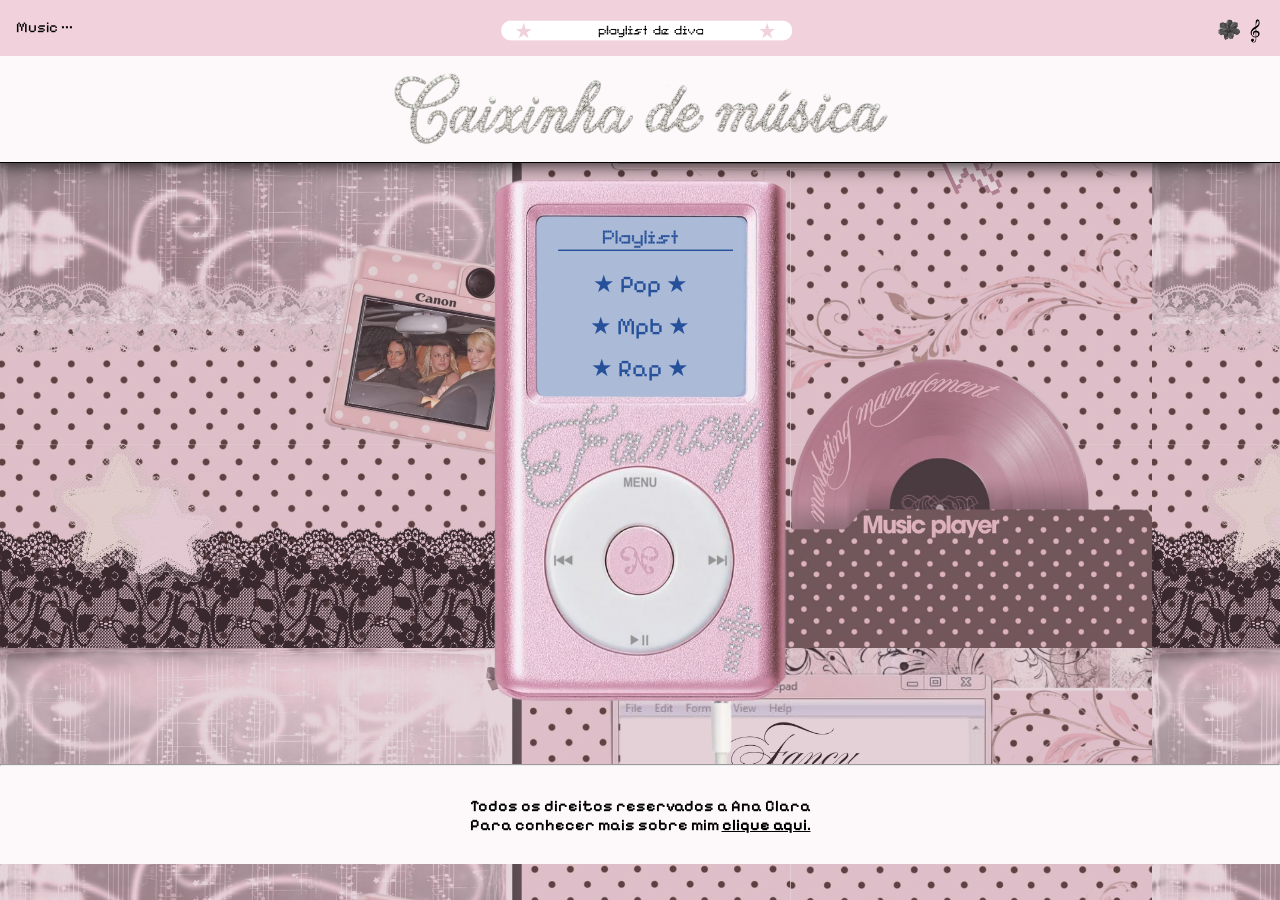
<file: index.html>
<!DOCTYPE html>
<html lang="pt-br">
<head>
    <meta charset="UTF-8">
    <meta name="viewport" content="width=device-width, initial-scale=1.0">
    <title>Caixinha de música</title>
    <link rel="shortcut icon" href="./assests/discoinicial.png" type="image/x-icon">
    <link rel="stylesheet" href="./styles/telainicial.css">
</head>
<body>

    <header class="cabecalho">
    <div class="sub-cabecalho">
        <div class="sub-titulo esquerda-subtitulo">Music   •••</div>
        
        <div class="sub-titulo centro-subtitulo"><img src="./assests/barradepesquisa.png" alt="Barra de pesquisa"  width="300px"></div>
        
        <div class="sub-titulo direita-imagem"><img src="./assests/icones.png" alt="icones" width="50px"></div>
    </div>
  
  <div class="cabecalho-titulo">
    <img class="titulo" src="./assests/titulo.png" alt="titulo">
  </div>
    </header>
    <hr class="hr1">

    <main>

        <div class="container-imagem">
         <img class="imagem-mp3" src="./assests/mp3.png" alt="mp3">
        
        <a class="texto-sobreposto1" href="pop.html" >
        ★ Pop ★
        </a>

        <a class="texto-sobreposto2" href="mpb.html">
        ★ Mpb ★
        </a>

        <a class="texto-sobreposto3" href="rap.html">
        ★ Rap ★
        </a>

        </div>
    </main>
    <hr class="hr2">
    <footer class="rodape">
           <div class="rodape__texto">
            <p>Todos os direitos reservados a Ana Clara</p>
        <p>Para conhecer mais sobre mim <a href=" https://anacreis7-eng.github.io/portfolio/" class="footer__link"
                target="_blank">clique aqui.</a></p>
        </div>
    </footer>
</body>
</html>
</file>
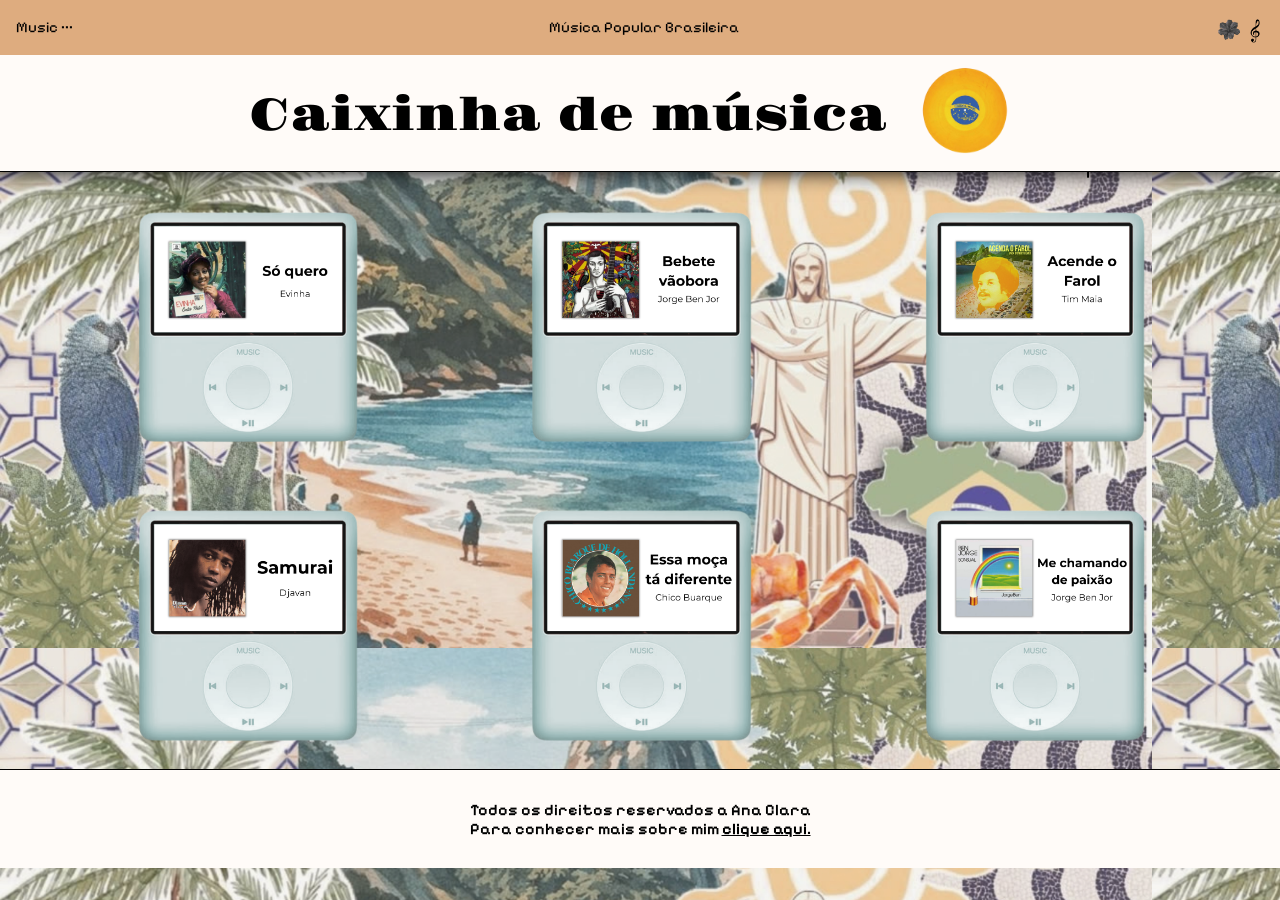
<file: mpb.html>
<!DOCTYPE html>
<html lang="pt-br">
<head>
    <meta charset="UTF-8">
    <meta name="viewport" content="width=device-width, initial-scale=1.0">
    <title>Caixinha de música</title>
    <link rel="shortcut icon" href="./assests/discobrasil.png" type="image/x-icon">
    <link rel="stylesheet" href="./styles/mpb.css">
</head>
<body>

    <header class="cabecalho">
    <div class="sub-cabecalho">
        <div class="sub-titulo esquerda-subtitulo">Music   •••</div>
        <div class="sub-titulo centro-subtitulo">Música Popular Brasileira</div>
        <div class="sub-titulo direita-imagem"><img src="./assests/icones.png" alt="icones" width="50px"></div>
    </div>
  
  <div class="cabecalho-titulo">
    <h1 class="titulo">Caixinha de música</h1>
    <a href="index.html">
    <img class="imagem-disco" src="./assests/discompb.png" alt="Globo">
    </a>
  </div>
    </header>

    <hr class="hr1">

    <main>
            <div class="apresentacao__links">
                <button class="tecla tecla_evinha">
                    <img class="apresentacao__links__link__img" src="./assests/evinha.png" alt="Só quero ver">
                </button>
                <button class="tecla tecla_jorgebebete">
                    <img class="apresentacao__links__link__img" src="./assests/jorgeben.png" alt="Bebete vãobora">
                </button>
                <button class="tecla tecla_timmaia">
                    <img class="apresentacao__links__link__img" src="./assests/timmaia.png" alt="Tim Maia">
                </button>
            </div>

                <div class="apresentacao__links">
                <button class="tecla tecla_djavan">
                    <img class="apresentacao__links__link__img" src="./assests/samuraidjavan.png" alt="Samurai">
                </button>
                <button class="tecla tecla_chicobuarque">
                    <img class="apresentacao__links__link__img" src="./assests/chicobuarque.png" alt="Essa Menina tá diferente">
                </button>
                <button class="tecla tecla_jorgeanjo">
                    <img class="apresentacao__links__link__img" src="./assests/jorgebenanjo.png" alt="Me chamando de paixão">
                </button>
            </div>

        <audio src="./assests/musicas/soquero.mp3" id="som_tecla_evinha"></audio>
        <audio src="./assests/musicas/betetevaobora.mp3" id="som_tecla_jorgebebete"></audio>
        <audio src="./assests/musicas/acendeofarol.mp3" id="som_tecla_timmaia"></audio>
 
        <audio src="./assests/musicas/djavan.mp3" id="som_tecla_djavan"></audio>
        <audio src="./assests/musicas/chicobuarque.mp3" id="som_tecla_chicobuarque"></audio>
        <audio src="./assests/musicas/jorgebenpaixao.mp3" id="som_tecla_jorgeanjo"></audio>
    </main>
    <hr class="hr2">
    <footer class="rodape">
           <div class="rodape__texto">
            <p>Todos os direitos reservados a Ana Clara</p>
        <p>Para conhecer mais sobre mim <a href=" https://anacreis7-eng.github.io/portfolio/" class="footer__link"
                target="_blank">clique aqui.</a></p>
        </div>
    </footer>

    <script src="./scripts/script/app2.js"></script>
</body>
</html>
</file>
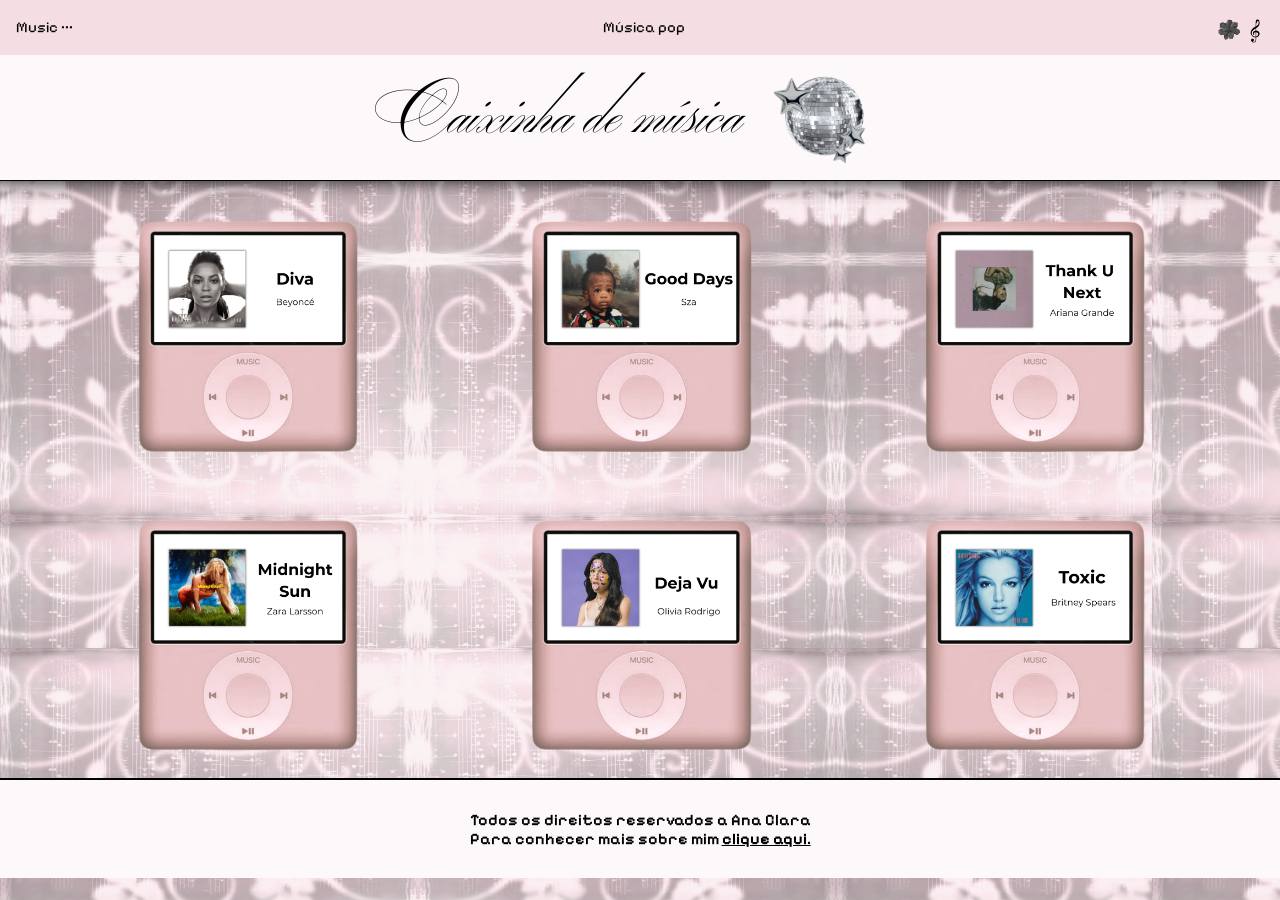
<file: pop.html>
<!DOCTYPE html>
<html lang="pt-br">
<head>
    <meta charset="UTF-8">
    <meta name="viewport" content="width=device-width, initial-scale=1.0">
    <title>Caixinha de música</title>
    <link rel="shortcut icon" href="./assests/discoglobopop.png" type="image/x-icon">
    <link rel="stylesheet" href="./styles/pop.css">
</head>
<body>

    <header class="cabecalho">
    <div class="sub-cabecalho">
        <div class="sub-titulo esquerda-subtitulo">Music   •••</div>
        <div class="sub-titulo centro-subtitulo">Música pop</div>
        <div class="sub-titulo direita-imagem"><img src="./assests/icones.png" alt="icones" width="50px"></div>
    </div>
  
  <div class="cabecalho-titulo">
    <h1 class="titulo">Caixinha de música</h1>
    <a href="index.html"><img class="imagem-globo" src="./assests/globo.png" alt="Globo"></a>
  </div>
    </header>

    <hr class="hr1">

    <main>
            <div class="apresentacao__links">
                <button class="tecla tecla_diva">
                    <img class="apresentacao__links__link__img" src="./assests/divabey.png" alt="Diva">
                </button>
                <button class="tecla tecla_gooddays">
                    <img class="apresentacao__links__link__img" src="./assests/gooddayssza.png" alt="Good days">
                </button>
                <button class="tecla tecla_thanku">
                    <img class="apresentacao__links__link__img" src="./assests/thnakuariana.png" alt="Thank U Next">
                </button>
            </div>

                <div class="apresentacao__links">
                <button class="tecla tecla_zara">
                    <img class="apresentacao__links__link__img" src="./assests/midnightzara.png" alt="Midnight Sun">
                </button>
                <button class="tecla tecla_dejavu">
                    <img class="apresentacao__links__link__img" src="./assests/dejavuolivia.png" alt="Deja vu">
                </button>
                <button class="tecla tecla_toxic">
                    <img class="apresentacao__links__link__img" src="./assests/toxicbritney.png" alt="Toxic">
                </button>
            </div>

        <audio src="./assests/musicas/BeyonceDiva.mp3" id="som_tecla_diva"></audio>
        <audio src="./assests/musicas/szagooddays.mp3" id="som_tecla_gooddays"></audio>
        <audio src="./assests/musicas/ariana.mp3" id="som_tecla_thanku"></audio>
 
        <audio src="./assests/musicas/zaralarsson.mp3" id="som_tecla_zara"></audio>
        <audio src="./assests/musicas/olivia.mp3" id="som_tecla_dejavu"></audio>
        <audio src="./assests/musicas/toxic.mp3" id="som_tecla_toxic"></audio>
    </main>
    <hr class="hr2">
    <footer class="rodape">
           <div class="rodape__texto">
            <p>Todos os direitos reservados a Ana Clara</p>
        <p>Para conhecer mais sobre mim <a href=" https://anacreis7-eng.github.io/portfolio/" class="footer__link"
                target="_blank">clique aqui.</a></p>
        </div>
    </footer>

    <script src="./scripts/script/app.js"></script>
</body>
</html>
</file>
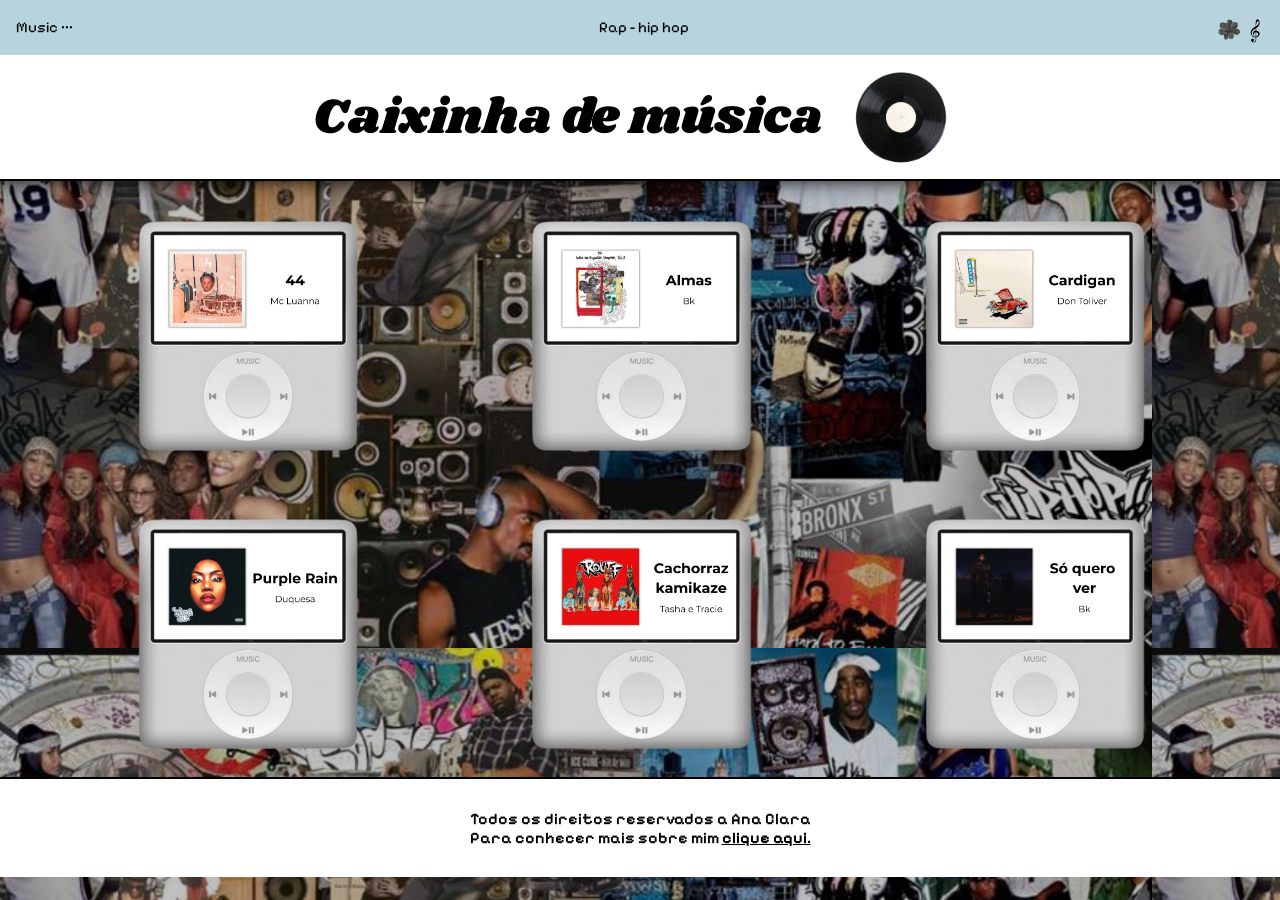
<file: rap.html>
<!DOCTYPE html>
<html lang="pt-br">
<head>
    <meta charset="UTF-8">
    <meta name="viewport" content="width=device-width, initial-scale=1.0">
    <title>Caixinha de música</title>
    <link rel="shortcut icon" href="./assests/discorap.png" type="image/x-icon">
    <link rel="stylesheet" href="./styles/rap.css">
</head>
<body>

    <header class="cabecalho">
    <div class="sub-cabecalho">
        <div class="sub-titulo esquerda-subtitulo">Music   •••</div>
        <div class="sub-titulo centro-subtitulo">Rap - hip hop</div>
        <div class="sub-titulo direita-imagem"><img src="./assests/icones.png" alt="icones" width="50px"></div>
    </div>
  
  <div class="cabecalho-titulo">
    <h1 class="titulo">Caixinha de música</h1>
    <a href="index.html">
    <img class="imagem-disco" src="./assests/disco.png" alt="disco">
    </a>
  </div>
    </header>

    <hr class="hr1">

    <main>
            <div class="apresentacao__links">
                <button class="tecla tecla_mcluanna">
                    <img class="apresentacao__links__link__img" src="./assests/44luanna.png" alt="44">
                </button>
                <button class="tecla tecla_bkalmas">
                    <img class="apresentacao__links__link__img" src="./assests/almasbk.png" alt="Almas">
                </button>
                <button class="tecla tecla_dontoliver">
                    <img class="apresentacao__links__link__img" src="./assests/cardigan.png" alt="Cardigan">
                </button>
            </div>

                <div class="apresentacao__links">
                <button class="tecla tecla_duquesa">
                    <img class="apresentacao__links__link__img" src="./assests/duquesa.png" alt="Purple rain">
                </button>
                <button class="tecla tecla_tashatracie">
                    <img class="apresentacao__links__link__img" src="./assests/tashaetracie.png" alt="Cachorraz kamikaze">
                </button>
                <button class="tecla tecla_bksoquero">
                    <img class="apresentacao__links__link__img" src="./assests/soquerobk.png" alt="Só quero ver">
                </button>
            </div>

            <audio src="./assests/musicas/mcluanna.mp3" id="som_tecla_mcluanna"></audio>
            <audio src="./assests/musicas/almasbk.mp3" id="som_tecla_bkalmas"></audio>
            <audio src="./assests/musicas/cardigan.mp3" id="som_tecla_dontoliver"></audio>
 
            <audio src="./assests/musicas/duquesa.mp3" id="som_tecla_duquesa"></audio>
            <audio src="./assests/musicas/cachorrazkamize.mp3" id="som_tecla_tashatracie"></audio>
            <audio src="./assests/musicas/soqueroverbk.mp3" id="som_tecla_bksoquero"></audio>
    </main>
    <hr class="hr2">
    <footer class="rodape">
           <div class="rodape__texto">
            <p>Todos os direitos reservados a Ana Clara</p>
        <p>Para conhecer mais sobre mim <a href=" https://anacreis7-eng.github.io/portfolio/" class="footer__link"
                target="_blank">clique aqui.</a></p>
        </div>
    </footer>
    <script src="./scripts/script/app3.js"></script>
</body>
</html>
</file>
<file: styles/telainicial.css>
@import url('https://fonts.googleapis.com/css2?family=Pixelify+Sans:wght@400..700&display=swap');
@import url('https://fonts.googleapis.com/css2?family=Ballet:opsz@16..72&display=swap');

*{
    margin: 0;
    padding: 0;
    box-sizing: border-box;
}

body{
     background-image: url('../assests/fundoinicial.png');
     background-size: 90%;
}

.cabecalho{
  width: 100%;
  box-shadow: -9px 1px 20px #000;
}

.sub-cabecalho {
  background-color: #F0D1DC; 
  color: #000;
  display: flex;
  justify-content: space-between; 
  padding: 8px 16px;
  font-size: 15px;
  font-family: "Pixelify Sans", sans-serif;
}

.sub-titulo{
    margin-top: 10px;
}

.cabecalho-titulo {
  background-color: #fdf9fa;
  text-align: center;
  padding: 30px 0;
  display: flex;
  justify-content: center;
}

.titulo{
    width: 500px;
    margin-top: -15px;
    margin-bottom: -15px;
}

.hr1{
    border: none;      
    height: 1.5px;              
    background-color: #000;
    margin:0;
}


.container-imagem {
    position: relative; 
    display: inline-block;
    width: 100%;
    max-width: 600px;
    display: block;
    margin-left: auto;
    margin-right: auto;
    width: 25%;
}

.container-imagem img {
  width: 100%;
  height: auto;
  display: block;
}

.texto-sobreposto1{
  position: absolute; 
  top: 20%; 
  left: 50%;
  transform: translate(-50%, -50%);
  color: #fff; 
  background-color: #ABBBD7(0, 0, 0, 0.5);
  padding: 3px 20px;
  width: 250px;
  font-size: 1.5rem;
  text-align: center;
  font-family: "Pixelify Sans", sans-serif;
  color: #265099;
  text-decoration: none;
}

.texto-sobreposto2{
  position: absolute; 
  top: 27%; 
  left: 50%;
  transform: translate(-50%, -50%);
  color: #fff; 
  background-color: #ABBBD7(0, 0, 0, 0.5);
  padding: 3px 20px;
  width: 250px;
  font-size: 1.5rem;
  border-radius: 5px;
  text-align: center;
  font-family: "Pixelify Sans", sans-serif;
  color: #265099;
  text-decoration: none;
}

.texto-sobreposto3{
  position: absolute; 
  top: 34%; 
  left: 50%;
  transform: translate(-50%, -50%);
  color: #fff; 
  background-color:#ABBBD7(0, 0, 0, 0.5);
  padding: 3px 20px;
  width: 250px;
  font-size: 1.5rem;
  text-align: center;
  font-family: "Pixelify Sans", sans-serif;
  color: #265099;
  text-decoration: none;
}

.texto-sobreposto1:hover{
    color: #ABBBD7;
    background-color: #265099;
    opacity: 0.8;
}

.texto-sobreposto2:hover{
    color: #ABBBD7;
    background-color: #265099;
    opacity: 0.8;
}

.texto-sobreposto3:hover{
    color: #ABBBD7;
    background-color: #265099;
    opacity: 0.8;
}

.rodape{
    font-family: "Pixelify Sans", sans-serif;
    background-color: #fdf9fa;
    padding: 30px;
}

.rodape__texto{
    font-weight: 600;
    color: #000;
    text-align: center;
}

.footer__link{
    color: #000;
    font-weight: 900;
}

/* Telas Médias / Tablets (768px até 992px) */
@media (max-width: 992px) and (min-width: 768px) {
    body {
        background-size: cover;
        background-position: center;
    }

    .titulo {
        width: 60%;
        max-width: 400px;
        margin-top: -10px;
        margin-bottom: -10px;
    }

    .container-imagem {
        width: 40%;
        max-width: 450px;
        position: relative;
    }

    .texto-sobreposto1,
    .texto-sobreposto2,
    .texto-sobreposto3 {
        width: 65%;
        font-size: 1.5rem;
        padding: 5px 10px;
    }
}

/* Telas Pequenas / Tablets na Vertical (600px até 768px) */
@media (max-width: 768px) and (min-width: 600px) {
    body {
        background-size: cover;
        background-position: center;
    }

    .sub-cabecalho {
        padding: 8px 12px;
        font-size: 13px;
    }

    .sub-titulo img {
        max-width: 80%;
        height: auto;
    }

    .titulo {
        width: 70%;
        max-width: 350px;
        margin-top: -5px;
        margin-bottom: -5px;
    }

    .container-imagem {
        width: 55%;
        max-width: 380px;
        position: relative;
    }

    .texto-sobreposto1,
    .texto-sobreposto2,
    .texto-sobreposto3 {
        width: 65%;
        font-size: 1.5rem;
        padding: 4px 8px;
    }
}

/* Telas Muito Pequenas / Celulares (Até 600px) */
@media (max-width: 600px) {
    body {
        background-size: cover;
        background-position: center;
    }

    .sub-cabecalho {
        flex-direction: row;
        justify-content: space-between;
        align-items: center;
        padding: 6px 10px;
        font-size: 11px;
    }

    .sub-titulo img {
        max-width: 140px;
        height: auto;
    }

    .sub-titulo.direita-imagem img {
        max-width: 35px;
    }

    .cabecalho-titulo {
        padding: 15px 0;
    }

    .titulo {
        width: 80%;
        max-width: 280px;
        margin-top: 0;
        margin-bottom: 0;
    }

    .container-imagem {
        width: 80%;
        max-width: 300px;
        position: relative;
    }

    .texto-sobreposto1,
    .texto-sobreposto2,
    .texto-sobreposto3 {
        width: 66%;
        font-size: 1.20rem;
        padding: 3px 6px;
    }

    .rodape {
        padding: 15px 10px;
        font-size: 12px;
    }
}
</file>
<file: styles/mpb.css>
@import url('https://fonts.googleapis.com/css2?family=Pixelify+Sans:wght@400..700&display=swap');
@import url('https://fonts.googleapis.com/css2?family=Gravitas+One&display=swap');

*{
    margin: 0;
    padding: 0;
    box-sizing: border-box;
}

body{
     background-image: url('../assests/fundompb.png');
     background-size: 90%;
}

.cabecalho{
  width: 100%;
  box-shadow: -9px 1px 20px #000;
}

.sub-cabecalho {
  background-color: #deac7f; 
  color: #000;
  display: flex;
  justify-content: space-between; 
  padding: 8px 16px;
  font-size: 15px;
  font-family: "Pixelify Sans", sans-serif;
}

.sub-titulo{
    margin-top: 10px;
}

.cabecalho-titulo {
  background-color: #fffbf8;
  text-align: center;
  padding: 30px 0;
  display: flex;
  justify-content: center;
}

.titulo{
  font-size: 45px;
  font-weight: normal;
  color: #000000;
  font-family: "Gravitas One", serif;
  margin-bottom: -50px;
  margin-top: 2px;
}

.imagem-disco{
    width: 95px;
    margin-right: 20px;
    margin-left: 30px;
    margin-top: -20px;
    margin-bottom: -20px;
    animation: girar 3s linear infinite;
}

@keyframes girar {
  from {
    transform: rotate(0deg);
  }
  to {
    transform: rotate(360deg);
  }
}

.hr1{
    border: none;      
    height: 1.5px;              
    background-color: #000;
    margin:0;
}

.apresentacao__links{
    display: flex;
    justify-content: center;
    align-items: center;
    margin-right: 50px;
    margin-left: 50px;
}

.apresentacao__links__link{
    display: flex;
    flex-direction: column; 
    align-items: center;    
    text-decoration: none; 
    margin-top: 80px;
}

.apresentacao__links__link__img{
    width: 70%;
    border: 2px solid var(--corterciaria);
    margin-top: 20px;
}

.apresentacao__links__link__img:hover{
    width: 73%;
    transition: all 0.3s ease-in-out;

}

.tecla{
    background-color: transparent;
    border: none;
}

.hr2{
    border: none;      
    height: 1.5px;              
    background-color: #000;
}

.rodape{
    font-family: "Pixelify Sans", sans-serif;
    background-color: #fffbf8;
    padding: 30px;
}

.rodape__texto{
    font-weight: 600;
    color: #000;
    text-align: center;
}

.footer__link{
    color: #000;
    font-weight: 900;
}

@media (max-width: 992px) and (min-width: 768px){
    .titulo {
        font-size: 56px;
        margin-top: -20px;
        margin-bottom: -35px;
    }

    .imagem-disco {
        width: 85px;
    }

    .apresentacao__links {
        justify-content: space-around;
        margin-right: 30px;
        margin-left: 30px;
    }

    .apresentacao__links__link_img {
        width: 70%;
    }
}


@media (max-width: 768px) and (min-width: 600px){
    .titulo {
        font-size: 48px;
        margin-top: -10px;
        margin-bottom: -20px;
    }

    .imagem-disco {
        width: 75px;
    }

    .apresentacao__links {
        flex-wrap: wrap;
        justify-content: center;
        margin-right: 20px;
        margin-left: 20px;
        gap: 15px;
    }

    .apresentacao__links__link_img {
        width: 75%;
    }
}

@media (max-width: 600px){
    body {
        background-size: cover;
    }

    .sub-cabecalho {
        flex-direction: column;
        align-items: center;
        gap: 5px;
        text-align: center;
    }

    .cabecalho-titulo {
        flex-direction: column;
        align-items: center;
        padding: 15px 10px;
    }

    .titulo {
        font-size: 38px;
        margin-top: 0;
        margin-bottom: 10px;
    }

    .imagem-disco {
        width: 60px;
        margin: 0;
    }

    .apresentacao__links {
        flex-direction: column;
        align-items: center;
        margin-right: 10px;
        margin-left: 10px;
        gap: 15px;
    }

    .apresentacao__links__link_img {
        width: 85%;
    }

    .rodape {
        padding: 15px;
        font-size: 14px;
    }
}
</file>
<file: styles/pop.css>
@import url('https://fonts.googleapis.com/css2?family=Pixelify+Sans:wght@400..700&display=swap');
@import url('https://fonts.googleapis.com/css2?family=Ballet:opsz@16..72&display=swap');

*{
    margin: 0;
    padding: 0;
    box-sizing: border-box;
}

body{
     background-image: url('../assests/fundopop.png');
     background-size: 90%;
}

.cabecalho{
  width: 100%;
  box-shadow: -9px 1px 20px #000;
}

.sub-cabecalho {
  background-color: #f5dee3; 
  color: #000;
  display: flex;
  justify-content: space-between; 
  padding: 8px 16px;
  font-size: 15px;
  font-family: "Pixelify Sans", sans-serif;
}

.sub-titulo{
    margin-top: 10px;
}

.cabecalho-titulo {
  background-color: #fdf9fa;
  text-align: center;
  padding: 30px 0;
  display: flex;
  justify-content: center;
}

.titulo{
  font-size: 68px;
  font-weight: normal;
  color: #000000;
  font-family: "Ballet", cursive;
  margin-bottom: -50px;
  margin-top: -30px;
}

.imagem-globo{
    width: 100px;
    margin-right: 20px;
    margin-left: 30px;
    margin-top: -15px;
    margin-bottom: -20px;
    animation: girar 3s linear infinite;
}

@keyframes girar {
  from {
    transform: rotate(0deg);
  }
  to {
    transform: rotate(360deg);
  }
}

.hr1{
    border: none;      
    height: 1.5px;              
    background-color: #000;
    margin:0;
}

.apresentacao__links{
    display: flex;
    justify-content: center;
    align-items: center;
    margin-right: 50px;
    margin-left: 50px;
}

.apresentacao__links__link{
    display: flex;
    flex-direction: column; 
    align-items: center;    
    text-decoration: none; 
    margin-top: 80px;
}

.apresentacao__links__link__img{
    width: 70%;
    border: 2px solid var(--corterciaria);
    margin-top: 20px;
}

.apresentacao__links__link__img:hover{
    width: 73%;
    transition: all 0.3s ease-in-out;

}

.tecla{
    background-color: transparent;
    border: none;
}


.hr2{
    border: none;      
    height: 1.5px;              
    background-color: #000;
}

.rodape{
    font-family: "Pixelify Sans", sans-serif;
    background-color: #fdf9fa;
    padding: 30px;
}

.rodape__texto{
    font-weight: 600;
    color: #000;
    text-align: center;
}

.footer__link{
    color: #000;
    font-weight: 900;
}

@media (max-width: 992px) and (min-width: 768px){
    .titulo {
        font-size: 56px;
        margin-top: -20px;
        margin-bottom: -35px;
    }

    .imagem-globo {
        width: 85px;
    }

    .apresentacao__links {
        justify-content: space-around;
        margin-right: 30px;
        margin-left: 30px;
    }

    .apresentacao__links__link_img {
        width: 70%;
    }
}


@media (max-width: 768px) and (min-width: 600px){
    .titulo {
        font-size: 48px;
        margin-top: -10px;
        margin-bottom: -20px;
    }

    .imagem-globo {
        width: 75px;
    }

    .apresentacao__links {
        flex-wrap: wrap;
        justify-content: center;
        margin-right: 20px;
        margin-left: 20px;
        gap: 15px;
    }

    .apresentacao__links__link_img {
        width: 75%;
    }
}

@media (max-width: 600px){
    body {
        background-size: cover;
    }

    .sub-cabecalho {
        flex-direction: column;
        align-items: center;
        gap: 5px;
        text-align: center;
    }

    .cabecalho-titulo {
        flex-direction: column;
        align-items: center;
        padding: 15px 10px;
    }

    .titulo {
        font-size: 38px;
        margin-top: 0;
        margin-bottom: 10px;
    }

    .imagem-globo {
        width: 60px;
        margin: 0;
    }

    .apresentacao__links {
        flex-direction: column;
        align-items: center;
        margin-right: 10px;
        margin-left: 10px;
        gap: 15px;
    }

    .apresentacao__links__link_img {
        width: 85%;
    }

    .rodape {
        padding: 15px;
        font-size: 14px;
    }
}
</file>
<file: styles/rap.css>
@import url('https://fonts.googleapis.com/css2?family=Pixelify+Sans:wght@400..700&display=swap');
@import url('https://fonts.googleapis.com/css2?family=Shrikhand&display=swap');

*{
    margin: 0;
    padding: 0;
    box-sizing: border-box;
}

body{
     background-image: url('../assests/fundorap.png');
     background-size: 90%;
}

.cabecalho{
  width: 100%;   
  box-shadow: -9px 1px 20px #000;
}

.sub-cabecalho {
  background-color: #b7d3de; 
  color: #000;
  display: flex;
  justify-content: space-between; 
  padding: 8px 16px;
  font-size: 15px;
  font-family: "Pixelify Sans", sans-serif;
}

.sub-titulo{
    margin-top: 10px;
}

.cabecalho-titulo {
  background-color: #ffffff;
  text-align: center;
  padding: 30px 0;
  display: flex;
  justify-content: center;
}

.titulo{
  font-size: 50px;
  font-weight: normal;
  color: #000000;
  font-family: "Shrikhand", serif;
  margin-bottom: -40px;
  margin-top: -3px;
}

.imagem-disco{
    width: 95px;
    margin-right: 20px;
    margin-left: 30px;
    margin-top: -15px;
    margin-bottom: -20px;
    animation: girar 3s linear infinite;
}

@keyframes girar {
  from {
    transform: rotate(0deg);
  }
  to {
    transform: rotate(360deg);
  }
}

.hr1{
    border: none;      
    height: 1.5px;              
    background-color: #000;
    margin:0;
}

.apresentacao__links{
    display: flex;
    justify-content: center;
    align-items: center;
    margin-right: 50px;
    margin-left: 50px;
}

.apresentacao__links__link{
    display: flex;
    flex-direction: column; 
    align-items: center;    
    text-decoration: none; 
    margin-top: 80px;
}

.apresentacao__links__link__img{
    width: 70%;
    border: 2px solid var(--corterciaria);
    margin-top: 20px;
}

.apresentacao__links__link__img:hover{
    width: 73%;
    transition: all 0.3s ease-in-out;

}

.tecla{
    background-color: transparent;
    border: none;
}

.hr2{
    border: none;      
    height: 1.5px;              
    background-color: #000;
}

.rodape{
    font-family: "Pixelify Sans", sans-serif;
    background-color: #fff;
    padding: 30px;
}

.rodape__texto{
    font-weight: 600;
    color: #000;
    text-align: center;
}

.footer__link{
    color: #000;
    font-weight: 900;
}

@media (max-width: 992px) and (min-width: 768px){
    .titulo {
        font-size: 56px;
        margin-top: -20px;
        margin-bottom: -35px;
    }

    .imagem-globo {
        width: 85px;
    }

    .apresentacao__links {
        justify-content: space-around;
        margin-right: 30px;
        margin-left: 30px;
    }

    .apresentacao__links__link_img {
        width: 70%;
    }
}


@media (max-width: 768px) and (min-width: 600px){
    .titulo {
        font-size: 48px;
        margin-top: -10px;
        margin-bottom: -20px;
    }

    .imagem-globo {
        width: 75px;
    }

    .apresentacao__links {
        flex-wrap: wrap;
        justify-content: center;
        margin-right: 20px;
        margin-left: 20px;
        gap: 15px;
    }

    .apresentacao__links__link_img {
        width: 75%;
    }
}

@media (max-width: 600px){
    body {
        background-size: cover;
    }

    .sub-cabecalho {
        flex-direction: column;
        align-items: center;
        gap: 5px;
        text-align: center;
    }

    .cabecalho-titulo {
        flex-direction: column;
        align-items: center;
        padding: 15px 10px;
    }

    .titulo {
        font-size: 38px;
        margin-top: 0;
        margin-bottom: 10px;
    }

    .imagem-globo {
        width: 60px;
        margin: 0;
    }

    .apresentacao__links {
        flex-direction: column;
        align-items: center;
        margin-right: 10px;
        margin-left: 10px;
        gap: 15px;
    }

    .apresentacao__links__link_img {
        width: 85%;
    }

    .rodape {
        padding: 15px;
        font-size: 14px;
    }
}
</file>
